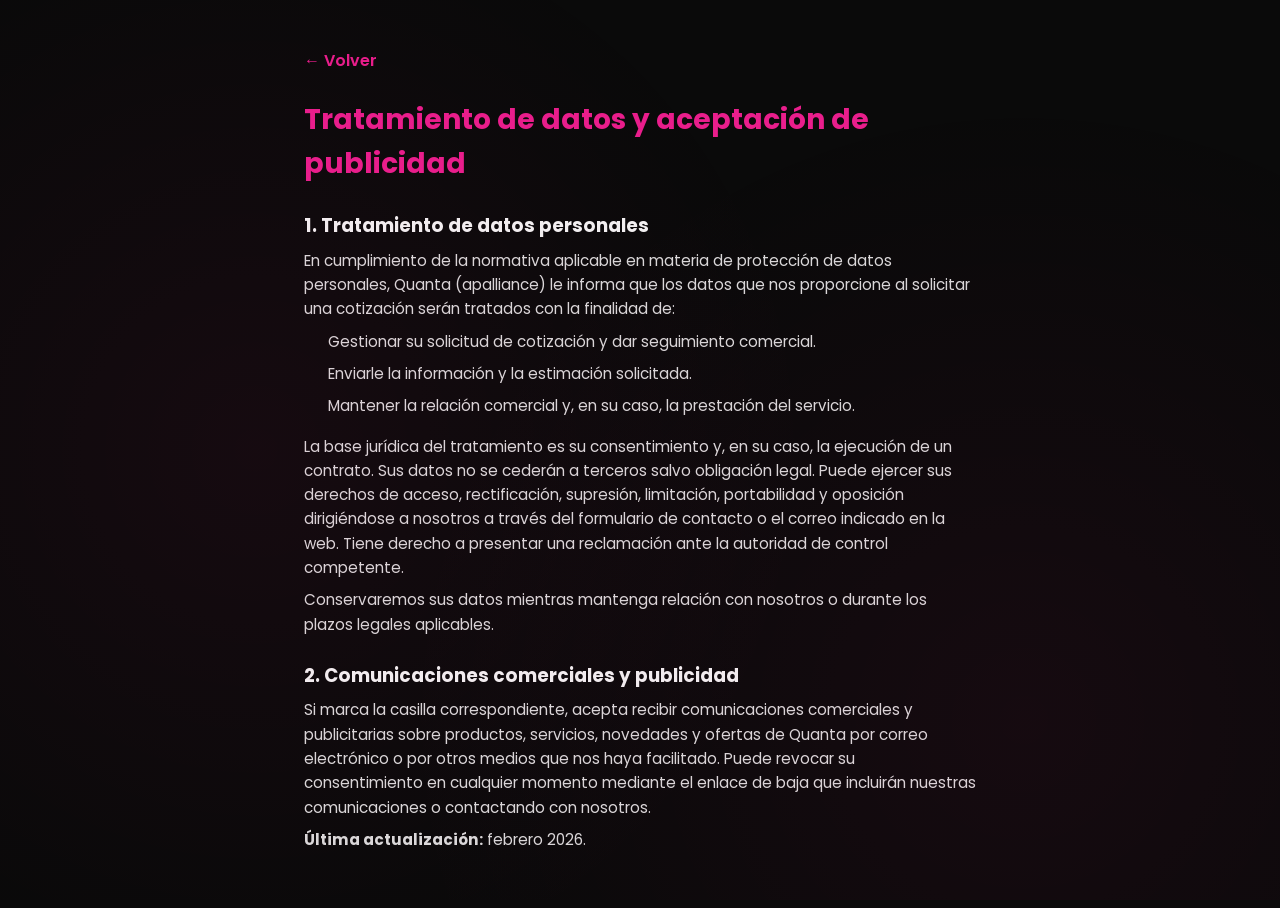
<file: tratamiento-datos.html>
<!DOCTYPE html>
<html lang="es">
<head>
  <meta charset="UTF-8">
  <meta name="viewport" content="width=device-width, initial-scale=1.0">
  <title>Tratamiento de datos y publicidad | Quanta</title>
  <link rel="preconnect" href="https://fonts.googleapis.com">
  <link rel="preconnect" href="https://fonts.gstatic.com" crossorigin>
  <link href="https://fonts.googleapis.com/css2?family=Poppins:wght@300;400;500;600;700&display=swap" rel="stylesheet">
  <link rel="stylesheet" href="assets/css/main.css">
  <style>
    .legal-page { max-width: 720px; margin: 0 auto; padding: 3rem 1.5rem; }
    .legal-page h1 { font-size: 1.75rem; color: #E91E8C; margin-bottom: 1.5rem; }
    .legal-page h2 { font-size: 1.15rem; color: rgba(255,255,255,0.95); margin: 1.5rem 0 0.5rem; }
    .legal-page p, .legal-page li { font-size: 0.95rem; color: rgba(255,255,255,0.85); line-height: 1.6; margin-bottom: 0.5rem; }
    .legal-page ul { padding-left: 1.5rem; margin-bottom: 1rem; }
    .legal-back { display: inline-block; margin-bottom: 1.5rem; color: #E91E8C; text-decoration: none; font-weight: 600; }
    .legal-back:hover { text-decoration: underline; }
  </style>
</head>
<body>
  <div class="legal-page">
    <a href="index.html" class="legal-back">← Volver</a>
    <h1>Tratamiento de datos y aceptación de publicidad</h1>

    <h2>1. Tratamiento de datos personales</h2>
    <p>En cumplimiento de la normativa aplicable en materia de protección de datos personales, Quanta (apalliance) le informa que los datos que nos proporcione al solicitar una cotización serán tratados con la finalidad de:</p>
    <ul>
      <li>Gestionar su solicitud de cotización y dar seguimiento comercial.</li>
      <li>Enviarle la información y la estimación solicitada.</li>
      <li>Mantener la relación comercial y, en su caso, la prestación del servicio.</li>
    </ul>
    <p>La base jurídica del tratamiento es su consentimiento y, en su caso, la ejecución de un contrato. Sus datos no se cederán a terceros salvo obligación legal. Puede ejercer sus derechos de acceso, rectificación, supresión, limitación, portabilidad y oposición dirigiéndose a nosotros a través del formulario de contacto o el correo indicado en la web. Tiene derecho a presentar una reclamación ante la autoridad de control competente.</p>
    <p>Conservaremos sus datos mientras mantenga relación con nosotros o durante los plazos legales aplicables.</p>

    <h2>2. Comunicaciones comerciales y publicidad</h2>
    <p>Si marca la casilla correspondiente, acepta recibir comunicaciones comerciales y publicitarias sobre productos, servicios, novedades y ofertas de Quanta por correo electrónico o por otros medios que nos haya facilitado. Puede revocar su consentimiento en cualquier momento mediante el enlace de baja que incluirán nuestras comunicaciones o contactando con nosotros.</p>

    <p><strong>Última actualización:</strong> febrero 2026.</p>
  </div>
</body>
</html>
</file>
<file: assets/css/main.css>
/* Archivo principal que importa todos los módulos CSS */
@import url('reset.css');
@import url('variables.css');
@import url('base.css');
@import url('header.css');
@import url('hero.css');
/* Resto: producto, universidad, precios, contacto, modals, footer, animations, responsive */
@import url('rest.css');
</file>
